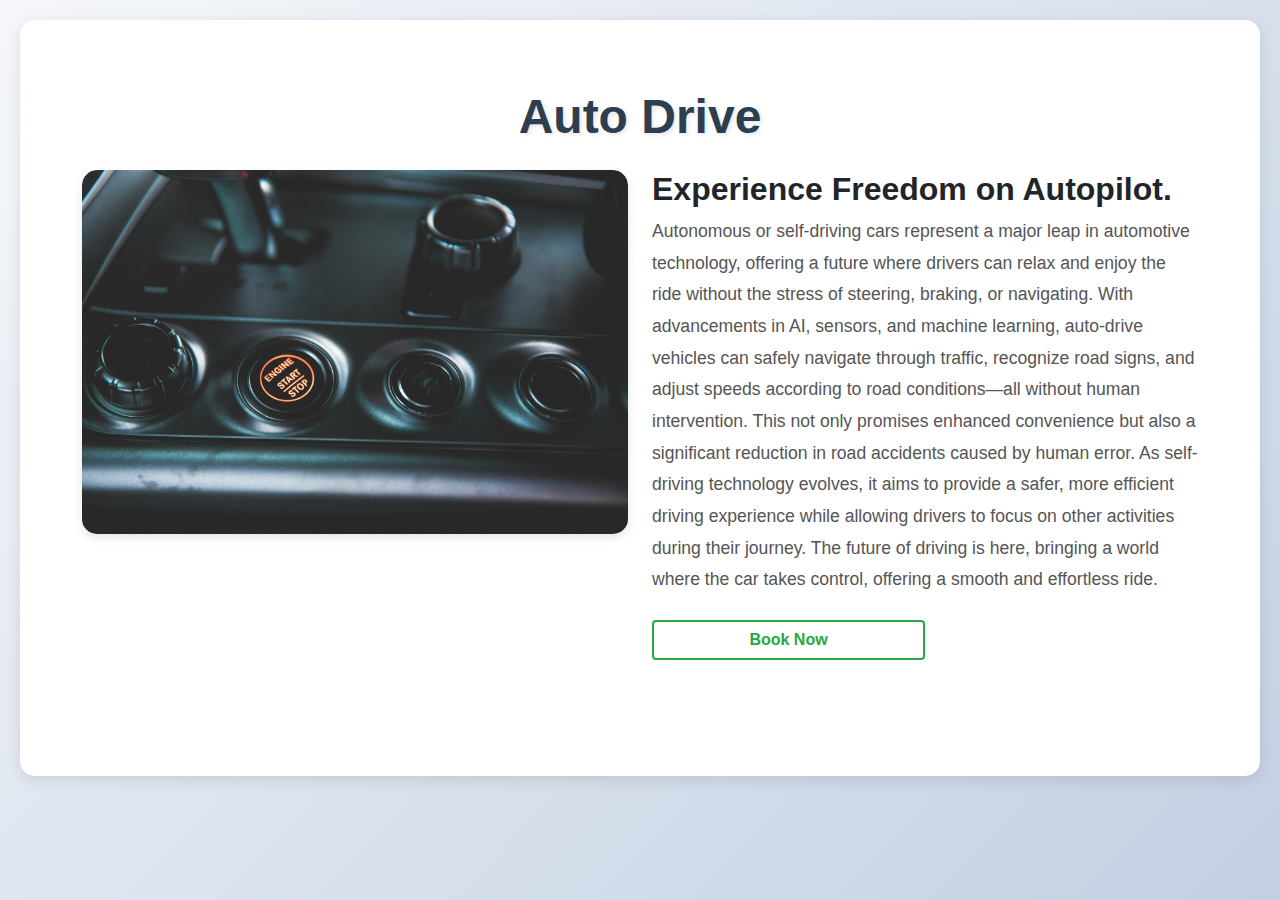
<file: autodrive.html>
<!DOCTYPE html>
<html lang="en">
<head>
    <meta charset="UTF-8">
    <meta name="viewport" content="width=device-width, initial-scale=1.0">
    <title>AutoElegance | Auto Drive</title>
    <link rel="shortcut icon" href="assets/img/fav.jpg" type="image/x-icon">
    <link rel="stylesheet" href="assets/css/bootstrap.css">
    <link rel="stylesheet" href="https://cdnjs.cloudflare.com/ajax/libs/animate.css/4.1.1/animate.min.css">
    <style>
        body {
            font-family: 'Arial', sans-serif;
            background-color: #f8f9fa;
            color: #333;
        }

        .wrapper {
            background: linear-gradient(135deg, #f5f7fa, #c3cfe2);
            min-height: 100vh;
            padding: 20px;
        }

        .modify {
            background: white;
            border-radius: 15px;
            box-shadow: 0 4px 15px rgba(0, 0, 0, 0.1);
            padding: 20px;
        }

        h1 {
            font-size: 3rem;
            color: #2c3e50;
            text-shadow: 2px 2px 4px rgba(0, 0, 0, 0.1);
        }

        h3 {
            font-size: 2rem;
            color: #34495e;
            margin-bottom: 1.5rem;
        }

        p {
            font-size: 1.1rem;
            line-height: 1.8;
            color: #555;
        }

        .card {
            border: none;
            border-radius: 15px;
            overflow: hidden;
            box-shadow: 0 4px 10px rgba(0, 0, 0, 0.1);
            transition: transform 0.3s ease, box-shadow 0.3s ease;
        }

        .card:hover {
            transform: translateY(-10px);
            box-shadow: 0 8px 20px rgba(0, 0, 0, 0.2);
        }

        .card-img-top {
            width: 100%;
            height: auto;
            border-radius: 15px 15px 0 0;
        }

        .btn-outline-success {
            border: 2px solid #28a745;
            color: #28a745;
            font-weight: bold;
            transition: background-color 0.3s ease, color 0.3s ease;
        }

        .btn-outline-success:hover {
            background-color: #28a745;
            color: white;
        }

        .animate__animated {
            animation-duration: 1s;
        }

        @media (max-width: 768px) {
            h1 {
                font-size: 2.5rem;
            }

            h3 {
                font-size: 1.75rem;
            }

            p {
                font-size: 1rem;
            }

            .btn-outline-success {
                width: 100% !important;
            }
        }
    </style>
</head>
<body>
    <div class="wrapper">
        <div class="modify">
            <div class="container py-5">
                <section id="car-showcase" class="mb-5">
                    <h1 class="text-center fw-bold mb-4 animate__animated animate__fadeIn">Auto Drive</h1>
                    <div class="row">
                        <div class="col-12 col-md-6">
                            <div class="card animate__animated animate__fadeIn" style="animation-delay: 0.2s;">
                                <img src="assets/img/auto.jpg" class="card-img-top" alt="Auto Drive">
                            </div>
                        </div>
                        <div class="col-12 col-md-6">
                            <h3 class="mb-2 text-dark fw-bold animate__animated animate__fadeIn">Experience Freedom on Autopilot.</h3>
                            <p class="animate__animated animate__fadeIn">
                                Autonomous or self-driving cars represent a major leap in automotive technology, offering a future where drivers can relax and enjoy the ride without the stress of steering, braking, or navigating. With advancements in AI, sensors, and machine learning, auto-drive vehicles can safely navigate through traffic, recognize road signs, and adjust speeds according to road conditions—all without human intervention. This not only promises enhanced convenience but also a significant reduction in road accidents caused by human error. As self-driving technology evolves, it aims to provide a safer, more efficient driving experience while allowing drivers to focus on other activities during their journey. The future of driving is here, bringing a world where the car takes control, offering a smooth and effortless ride.
                            </p>
                            <div class="mt-3">
                                <a href="#" class="text-decoration-none">
                                    <button class="btn btn-outline-success w-50 mt-2 animate__animated animate__fadeIn">Book Now</button>
                                </a>
                            </div>
                        </div>
                    </div>
                </section>
            </div>
        </div>
    </div>

    <script src="https://cdn.jsdelivr.net/npm/bootstrap@5.3.0-alpha1/dist/js/bootstrap.bundle.min.js"></script>
</body>
</html>
</file>
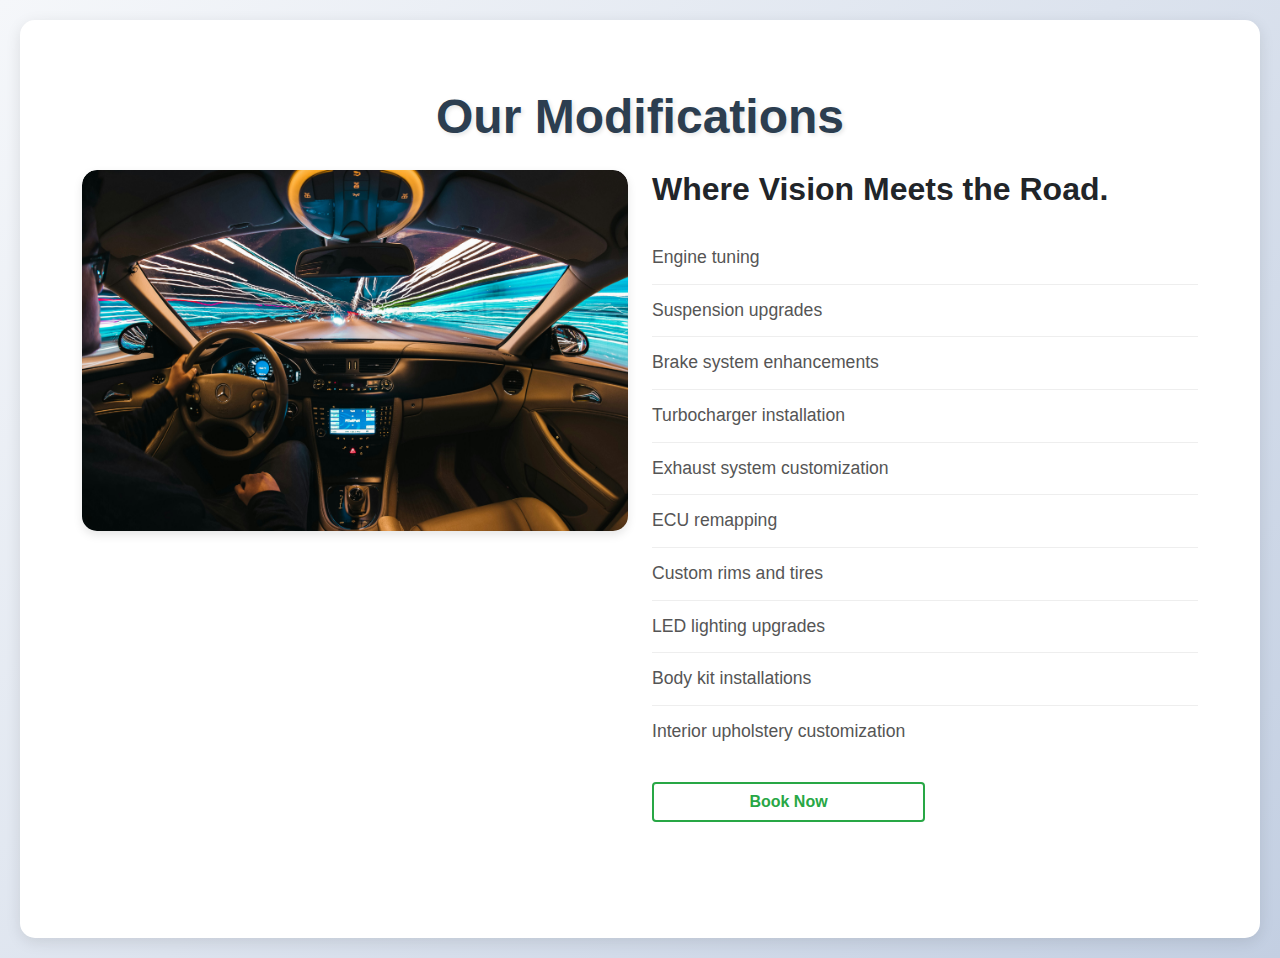
<file: modifications.html>
<!DOCTYPE html>
<html lang="en">
<head>
    <meta charset="UTF-8">
    <meta name="viewport" content="width=device-width, initial-scale=1.0">
    <title>AutoElegance | Car Modifications</title>
    <link rel="shortcut icon" href="assets/img/fav.jpg" type="image/x-icon">
    <link rel="stylesheet" href="assets/css/bootstrap.css">
    <link rel="stylesheet" href="https://cdnjs.cloudflare.com/ajax/libs/animate.css/4.1.1/animate.min.css">
    <style>
        body {
            font-family: 'Arial', sans-serif;
            background-color: #f8f9fa;
            color: #333;
        }

        .wrapper {
            background: linear-gradient(135deg, #f5f7fa, #c3cfe2);
            min-height: 100vh;
            padding: 20px;
        }

        .modify {
            background: white;
            border-radius: 15px;
            box-shadow: 0 4px 15px rgba(0, 0, 0, 0.1);
            padding: 20px;
        }

        h1 {
            font-size: 3rem;
            color: #2c3e50;
            text-shadow: 2px 2px 4px rgba(0, 0, 0, 0.1);
            margin-bottom: 2rem;
        }

        h3 {
            font-size: 2rem;
            color: #34495e;
            margin-bottom: 1.5rem;
        }

        ul {
            list-style-type: none;
            padding-left: 0;
        }

        ul li {
            font-size: 1.1rem;
            line-height: 1.8;
            color: #555;
            padding: 10px 0;
            border-bottom: 1px solid #eee;
            transition: all 0.3s ease;
        }

        ul li:last-child {
            border-bottom: none;
        }

        ul li:hover {
            color: #28a745;
            padding-left: 10px;
            cursor: pointer;
        }

        .card {
            border: none;
            border-radius: 15px;
            overflow: hidden;
            box-shadow: 0 4px 10px rgba(0, 0, 0, 0.1);
            transition: transform 0.3s ease, box-shadow 0.3s ease;
        }

        .card:hover {
            transform: translateY(-10px);
            box-shadow: 0 8px 20px rgba(0, 0, 0, 0.2);
        }

        .card-img-top {
            width: 100%;
            height: auto;
            border-radius: 15px 15px 0 0;
        }

        .btn-outline-success {
            border: 2px solid #28a745;
            color: #28a745;
            font-weight: bold;
            transition: background-color 0.3s ease, color 0.3s ease;
        }

        .btn-outline-success:hover {
            background-color: #28a745;
            color: white;
        }

        .animate__animated {
            animation-duration: 1s;
        }

        @media (max-width: 768px) {
            h1 {
                font-size: 2.5rem;
            }

            h3 {
                font-size: 1.75rem;
            }

            ul li {
                font-size: 1rem;
            }

            .btn-outline-success {
                width: 100% !important;
            }
        }
    </style>
</head>
<body>
    <div class="wrapper">
        <div class="modify">
            <div class="container py-5">
                <section id="car-showcase" class="mb-5">
                    <h1 class="text-center fw-bold mb-4 animate__animated animate__fadeIn">Our Modifications</h1>
                    <div class="row">
                        <div class="col-md-6 col-sm-12">
                            <div class="card animate__animated animate__fadeIn" style="animation-delay: 0.2s;">
                                <img src="assets/img/modify.jpg" class="card-img-top" alt="Car 1">
                            </div>
                        </div>
                        <div class="col-md-6 col-sm-12">
                            <h3 class="mb-4 text-dark fw-bold animate__animated animate__fadeIn">Where Vision Meets the Road.</h3>
                            <ul class="animate__animated animate__fadeIn">
                                <li>Engine tuning</li>
                                <li>Suspension upgrades</li>
                                <li>Brake system enhancements</li>
                                <li>Turbocharger installation</li>
                                <li>Exhaust system customization</li>
                                <li>ECU remapping</li>
                                <li>Custom rims and tires</li>
                                <li>LED lighting upgrades</li>
                                <li>Body kit installations</li>
                                <li>Interior upholstery customization</li>
                            </ul>
                            <div class="mt-3">
                                <a href="#" class="text-decoration-none">
                                    <button class="btn btn-outline-success w-50 mt-2 animate__animated animate__fadeIn">Book Now</button>
                                </a>
                            </div>
                        </div>
                    </div>
                </section>
            </div>
        </div>
    </div>

    <script src="https://cdn.jsdelivr.net/npm/bootstrap@5.3.0-alpha1/dist/js/bootstrap.bundle.min.js"></script>
</body>
</html>
</file>
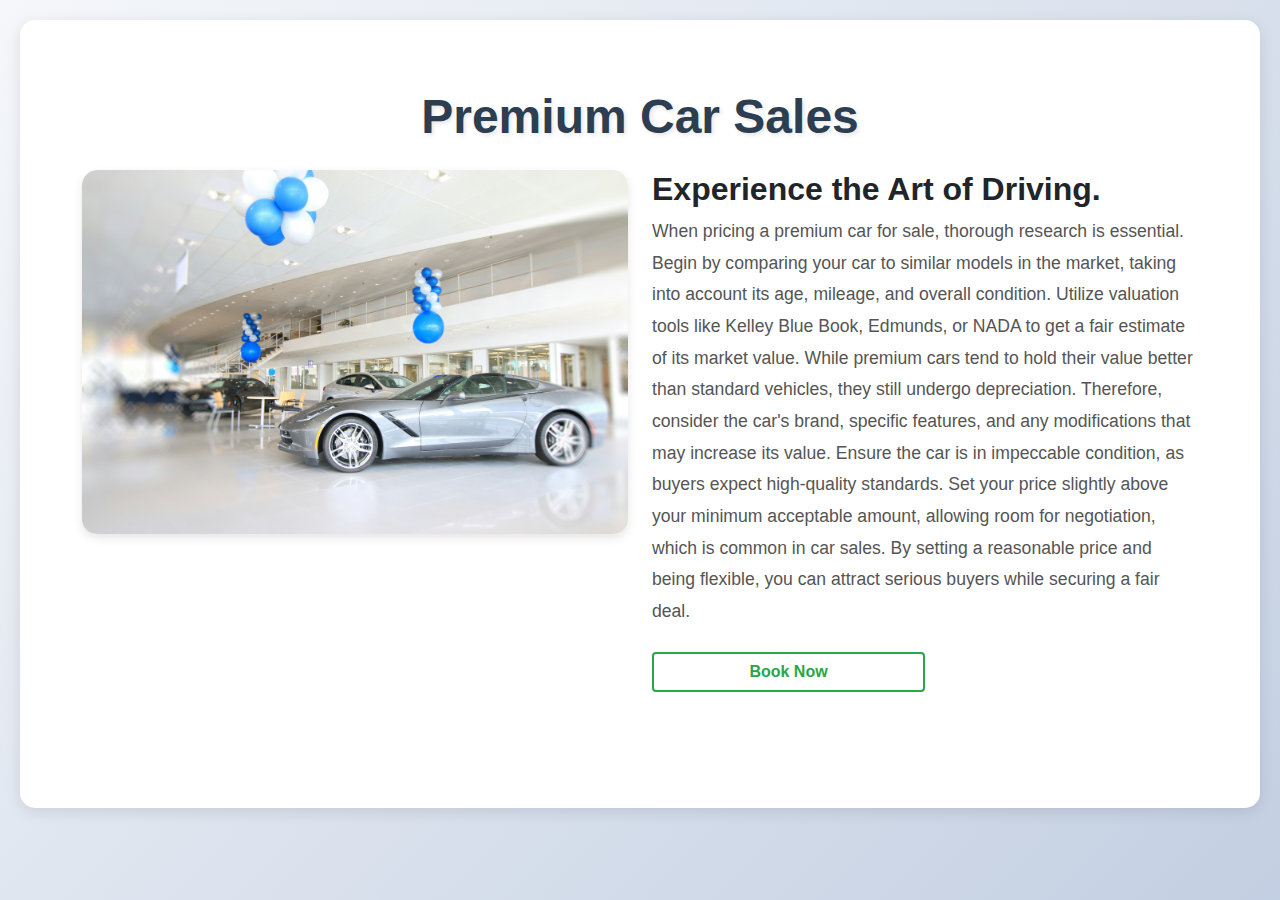
<file: premium.html>
<!DOCTYPE html>
<html lang="en">
<head>
    <meta charset="UTF-8">
    <meta name="viewport" content="width=device-width, initial-scale=1.0">
    <title>AutoElegance | Premium Car Sales</title>
    <link rel="shortcut icon" href="assets/img/fav.jpg" type="image/x-icon">
    <link rel="stylesheet" href="assets/css/bootstrap.css">
    <link rel="stylesheet" href="https://cdnjs.cloudflare.com/ajax/libs/animate.css/4.1.1/animate.min.css">
    <style>
        body {
            font-family: 'Arial', sans-serif;
            background-color: #f8f9fa;
            color: #333;
        }

        .wrapper {
            background: linear-gradient(135deg, #f5f7fa, #c3cfe2);
            min-height: 100vh;
            padding: 20px;
        }

        .modify {
            background: white;
            border-radius: 15px;
            box-shadow: 0 4px 15px rgba(0, 0, 0, 0.1);
            padding: 20px;
        }

        h1 {
            font-size: 3rem;
            color: #2c3e50;
            text-shadow: 2px 2px 4px rgba(0, 0, 0, 0.1);
            margin-bottom: 2rem;
        }

        h3 {
            font-size: 2rem;
            color: #34495e;
            margin-bottom: 1.5rem;
        }

        p {
            font-size: 1.1rem;
            line-height: 1.8;
            color: #555;
        }

        .card {
            border: none;
            border-radius: 15px;
            overflow: hidden;
            box-shadow: 0 4px 10px rgba(0, 0, 0, 0.1);
            transition: transform 0.3s ease, box-shadow 0.3s ease;
        }

        .card:hover {
            transform: translateY(-10px);
            box-shadow: 0 8px 20px rgba(0, 0, 0, 0.2);
        }

        .card-img-top {
            width: 100%;
            height: auto;
            border-radius: 15px 15px 0 0;
        }

        .btn-outline-success {
            border: 2px solid #28a745;
            color: #28a745;
            font-weight: bold;
            transition: background-color 0.3s ease, color 0.3s ease;
        }

        .btn-outline-success:hover {
            background-color: #28a745;
            color: white;
        }

        .animate__animated {
            animation-duration: 1s;
        }

        @media (max-width: 768px) {
            h1 {
                font-size: 2.5rem;
            }

            h3 {
                font-size: 1.75rem;
            }

            p {
                font-size: 1rem;
            }

            .btn-outline-success {
                width: 100% !important;
            }
        }
    </style>
</head>
<body>
    <div class="wrapper">
        <div class="modify">
            <div class="container py-5">
                <section id="car-showcase" class="mb-5">
                    <h1 class="text-center fw-bold mb-4 animate__animated animate__fadeIn">Premium Car Sales</h1>
                    <div class="row">
                        <div class="col-md-6 col-sm-12">
                            <div class="card animate__animated animate__fadeIn" style="animation-delay: 0.2s;">
                                <img src="assets/img/premium.jpg" class="card-img-top" alt="Car 1">
                            </div>
                        </div>
                        <div class="col-md-6 col-sm-12">
                            <h3 class="mb-2 text-dark fw-bold animate__animated animate__fadeIn">Experience the Art of Driving.</h3>
                            <p class="animate__animated animate__fadeIn">
                                When pricing a premium car for sale, thorough research is essential. Begin by comparing your car to similar models in the market, taking into account its age, mileage, and overall condition. Utilize valuation tools like Kelley Blue Book, Edmunds, or NADA to get a fair estimate of its market value. While premium cars tend to hold their value better than standard vehicles, they still undergo depreciation. Therefore, consider the car's brand, specific features, and any modifications that may increase its value. Ensure the car is in impeccable condition, as buyers expect high-quality standards. Set your price slightly above your minimum acceptable amount, allowing room for negotiation, which is common in car sales. By setting a reasonable price and being flexible, you can attract serious buyers while securing a fair deal.
                            </p>
                            <div class="mt-3">
                                <a href="#" class="text-decoration-none">
                                    <button class="btn btn-outline-success w-50 mt-2 animate__animated animate__fadeIn">Book Now</button>
                                </a>
                            </div>
                        </div>
                    </div>
                </section>
            </div>
        </div>
    </div>

    <script src="https://cdn.jsdelivr.net/npm/bootstrap@5.3.0-alpha1/dist/js/bootstrap.bundle.min.js"></script>
</body>
</html>
</file>
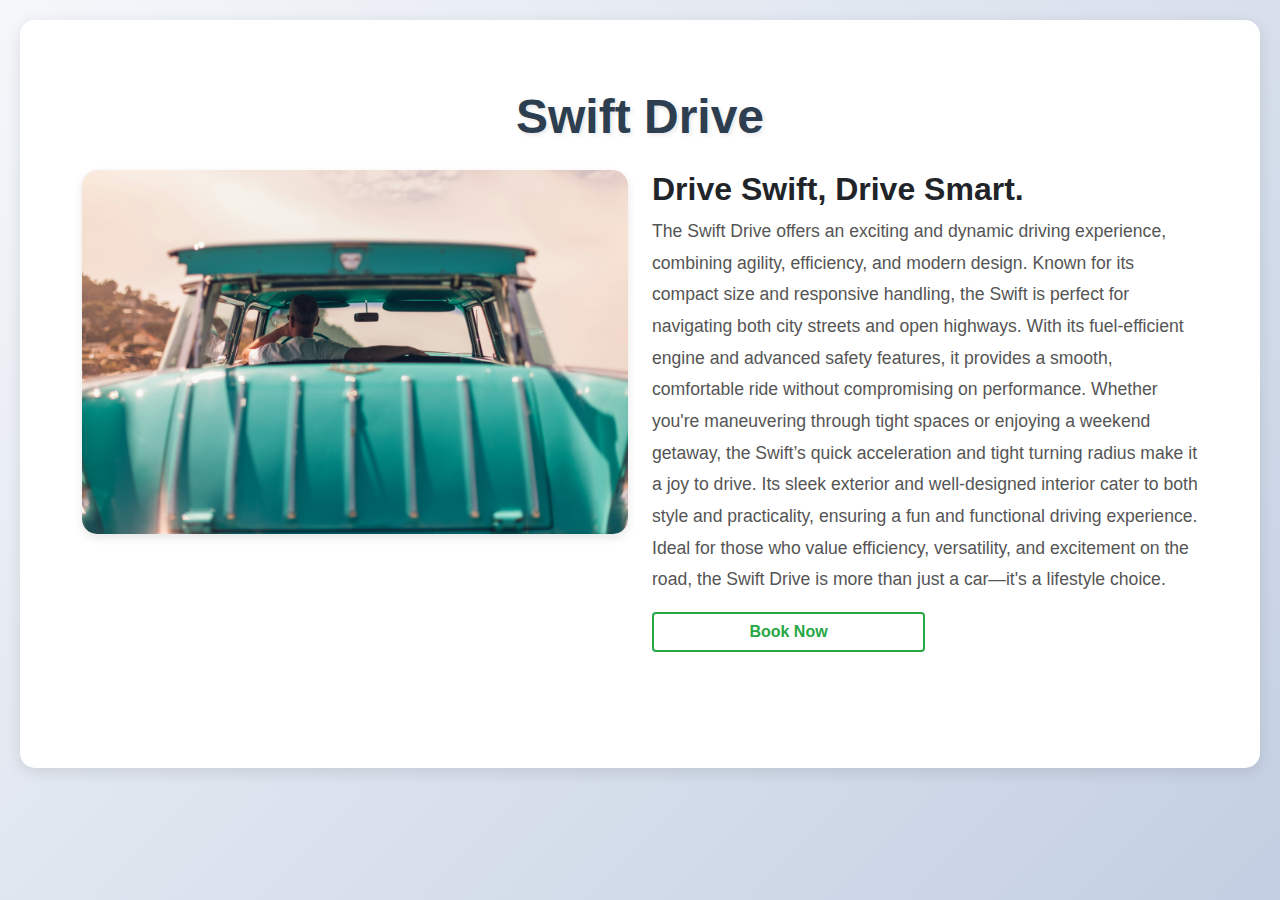
<file: swiftdrive.html>
<!DOCTYPE html>
<html lang="en">
<head>
    <meta charset="UTF-8">
    <meta name="viewport" content="width=device-width, initial-scale=1.0">
    <title>AutoElegance | Swift Drive</title>
    <link rel="shortcut icon" href="assets/img/fav.jpg" type="image/x-icon">
    <link rel="stylesheet" href="assets/css/bootstrap.css">
    <link rel="stylesheet" href="https://cdnjs.cloudflare.com/ajax/libs/animate.css/4.1.1/animate.min.css">
    <style>
        body {
            font-family: 'Arial', sans-serif;
            background-color: #f8f9fa;
            color: #333;
        }

        .wrapper {
            background: linear-gradient(135deg, #f5f7fa, #c3cfe2);
            min-height: 100vh;
            padding: 20px;
        }

        .modify {
            background: white;
            border-radius: 15px;
            box-shadow: 0 4px 15px rgba(0, 0, 0, 0.1);
            padding: 20px;
        }

        h1 {
            font-size: 3rem;
            color: #2c3e50;
            text-shadow: 2px 2px 4px rgba(0, 0, 0, 0.1);
            margin-bottom: 2rem;
        }

        h3 {
            font-size: 2rem;
            color: #34495e;
            margin-bottom: 1.5rem;
        }

        p {
            font-size: 1.1rem;
            line-height: 1.8;
            color: #555;
        }

        .card {
            border: none;
            border-radius: 15px;
            overflow: hidden;
            box-shadow: 0 4px 10px rgba(0, 0, 0, 0.1);
            transition: transform 0.3s ease, box-shadow 0.3s ease;
        }

        .card:hover {
            transform: translateY(-10px);
            box-shadow: 0 8px 20px rgba(0, 0, 0, 0.2);
        }

        .card-img-top {
            width: 100%;
            height: auto;
            border-radius: 15px 15px 0 0;
        }

        .btn-outline-success {
            border: 2px solid #28a745;
            color: #28a745;
            font-weight: bold;
            transition: background-color 0.3s ease, color 0.3s ease;
        }

        .btn-outline-success:hover {
            background-color: #28a745;
            color: white;
        }

        .animate__animated {
            animation-duration: 1s;
        }

        @media (max-width: 768px) {
            h1 {
                font-size: 2.5rem;
            }

            h3 {
                font-size: 1.75rem;
            }

            p {
                font-size: 1rem;
            }

            .btn-outline-success {
                width: 100% !important;
            }
        }
    </style>
</head>
<body>
    <div class="wrapper">
        <div class="modify">
            <div class="container py-5">
                <section id="car-showcase" class="mb-5">
                    <h1 class="text-center fw-bold mb-4 animate__animated animate__fadeIn">Swift Drive</h1>
                    <div class="row">
                        <div class="col-12 col-md-6">
                            <div class="card animate__animated animate__fadeIn" style="animation-delay: 0.2s;">
                                <img src="assets/img/swift.jpg" class="card-img-top" alt="Swift Car">
                            </div>
                        </div>
                        <div class="col-12 col-md-6">
                            <h3 class="mb-2 text-dark fw-bold animate__animated animate__fadeIn">Drive Swift, Drive Smart.</h3>
                            <p class="animate__animated animate__fadeIn">
                                The Swift Drive offers an exciting and dynamic driving experience, combining agility, efficiency, and modern design. Known for its compact size and responsive handling, the Swift is perfect for navigating both city streets and open highways. With its fuel-efficient engine and advanced safety features, it provides a smooth, comfortable ride without compromising on performance. Whether you're maneuvering through tight spaces or enjoying a weekend getaway, the Swift’s quick acceleration and tight turning radius make it a joy to drive. Its sleek exterior and well-designed interior cater to both style and practicality, ensuring a fun and functional driving experience. Ideal for those who value efficiency, versatility, and excitement on the road, the Swift Drive is more than just a car—it's a lifestyle choice.
                            </p>
                            <div class="mt-2">
                                <a href="#" class="text-decoration-none"><button class="btn btn-outline-success w-50 animate__animated animate__fadeIn">Book Now</button></a>
                            </div>
                        </div>
                    </div>
                </section>
            </div>
        </div>
    </div>

    <script src="https://cdn.jsdelivr.net/npm/bootstrap@5.3.0-alpha1/dist/js/bootstrap.bundle.min.js"></script>
</body>
</html>
</file>
